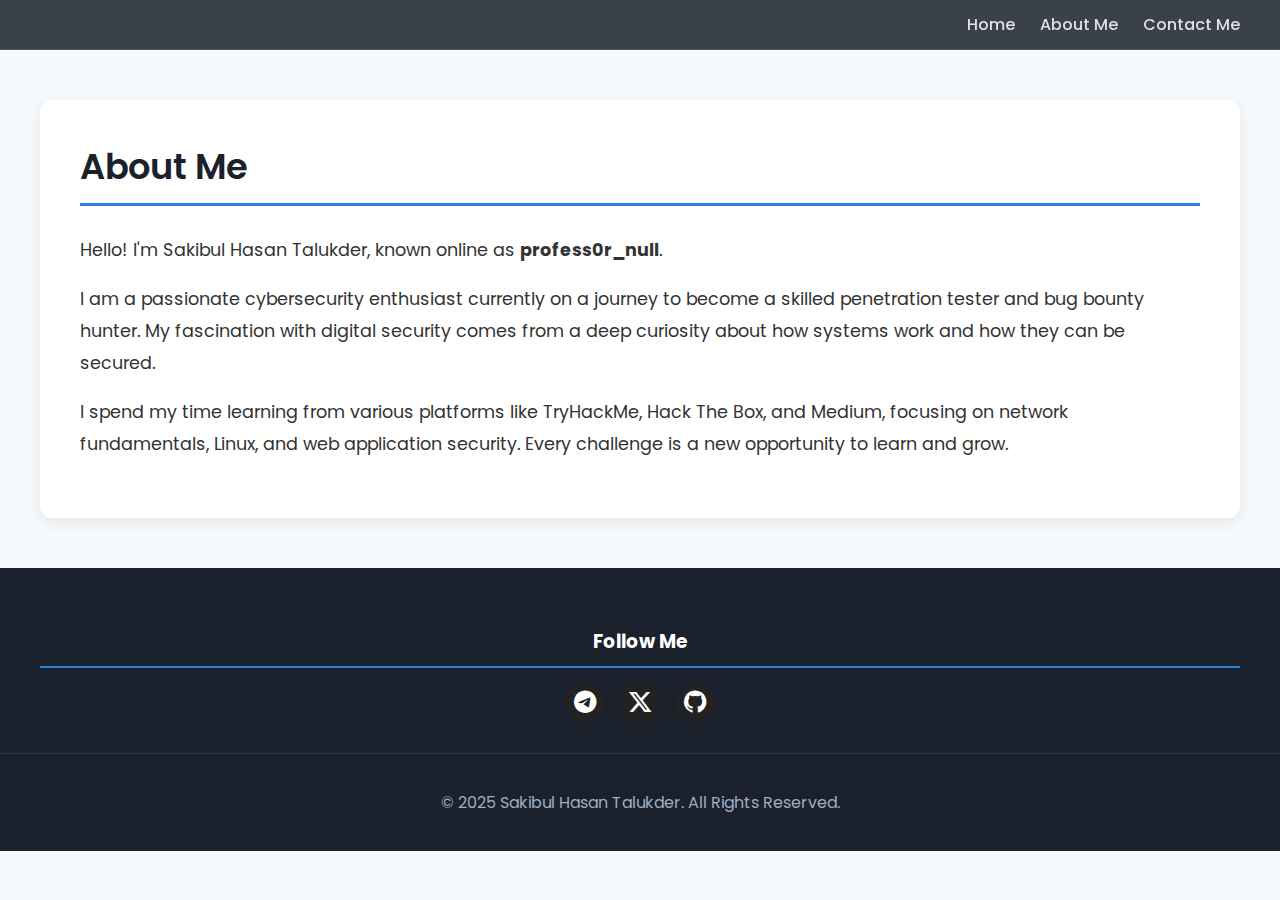
<file: about.html>
<!DOCTYPE html>
<html lang="en">
<head>
    <meta charset="UTF-8">
    <meta name="viewport" content="width=device-width, initial-scale=1.0">
    <title>About Me - Sakibul Hasan</title>
    <link rel="stylesheet" href="style.css">
    <link rel="preconnect" href="https://fonts.googleapis.com">
    <link rel="preconnect" href="https://fonts.gstatic.com" crossorigin>
    <link href="https://fonts.googleapis.com/css2?family=Poppins:wght@300;400;500;600;700&display=swap" rel="stylesheet">
    <link rel="stylesheet" href="https://cdn.jsdelivr.net/npm/bootstrap-icons@1.13.1/font/bootstrap-icons.min.css">
</head>
<body>

    <nav class="navbar">
        <div class="container nav-container">
            <a class="nav-brand" href="index.html"></a>
            <ul class="nav-menu">
                <li><a href="index.html">Home</a></li>
                <li><a href="about.html">About Me</a></li>
                <li><a href="contact.html">Contact Me</a></li>
            </ul>
        </div>
    </nav>

    <div class="container">
        <div class="page-container">
            <h2>About Me</h2>
            <p>Hello! I'm Sakibul Hasan Talukder, known online as <strong>profess0r_null</strong>.</p>
            <p>I am a passionate cybersecurity enthusiast currently on a journey to become a skilled penetration tester and bug bounty hunter. My fascination with digital security comes from a deep curiosity about how systems work and how they can be secured.</p>
            <p>I spend my time learning from various platforms like TryHackMe, Hack The Box, and Medium, focusing on network fundamentals, Linux, and web application security. Every challenge is a new opportunity to learn and grow.</p>
        </div>
    </div>

    <footer class="footer">
        <div class="container footer-container footer-single-column">
            <div class="footer-column">
                <h3>Follow Me</h3>
                <div class="social-icons">
                    <a href="https://t.me/profess0r_null" target="_blank" class="icon"><i class="bi bi-telegram"></i></a>
                    <a href="https://x.com/profess0r_null" target="_blank" class="icon"><i class="bi bi-twitter-x"></i></a>
                    <a href="https://github.com/profess0r-null" target="_blank" class="icon"><i class="bi bi-github"></i></a>
                </div>
            </div>
        </div>
        <div class="footer-bottom">
            <p>&copy; 2025 Sakibul Hasan Talukder. All Rights Reserved.</p>
        </div>
    </footer>

</body>
</html>
</file>
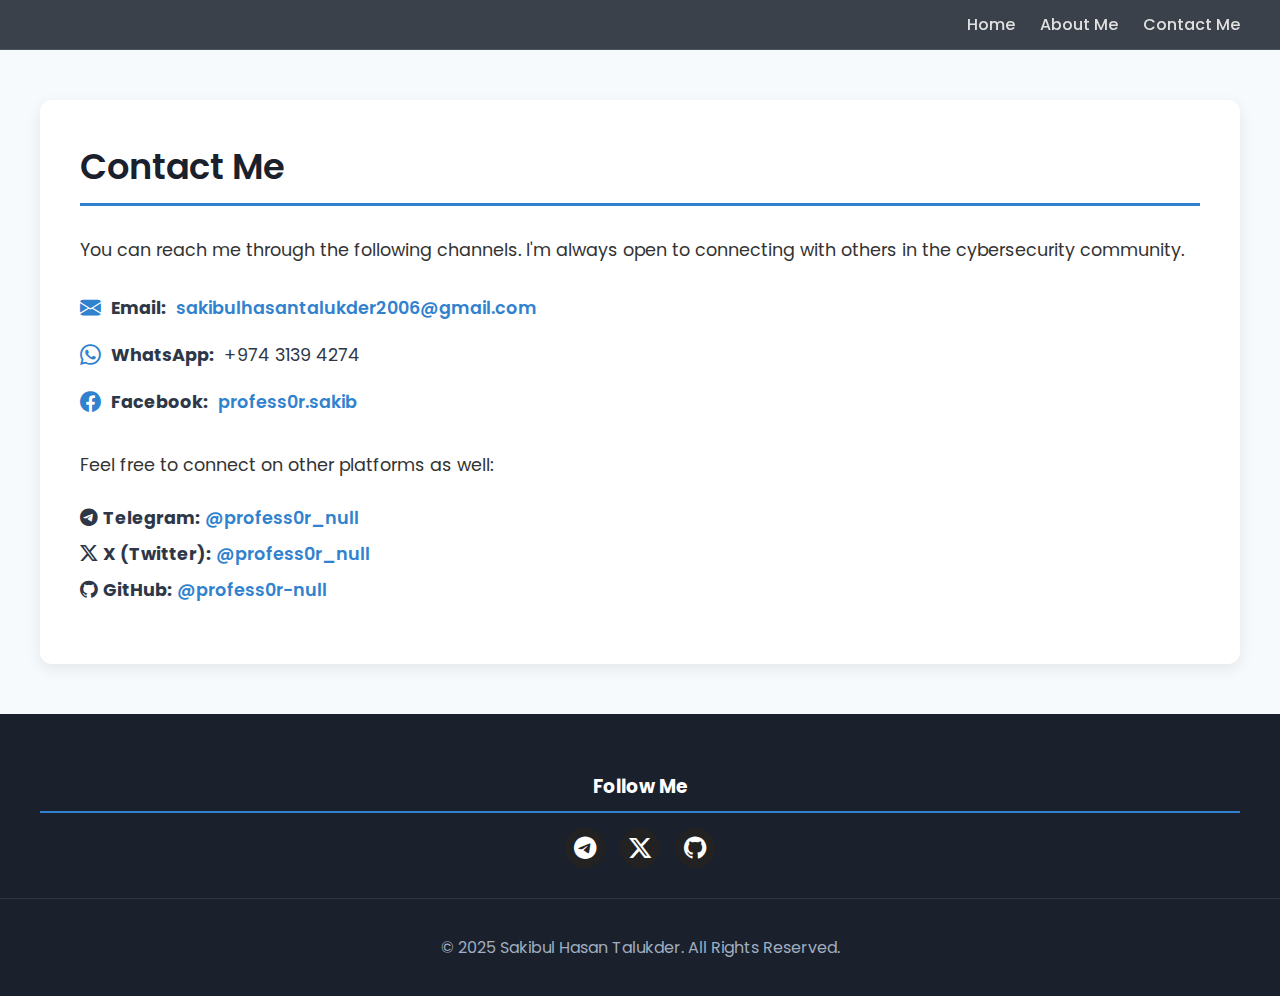
<file: contact.html>
<!DOCTYPE html>
<html lang="en">
<head>
    <meta charset="UTF-8">
    <meta name="viewport" content="width=device-width, initial-scale=1.0">
    <title>Contact Me - Sakibul Hasan</title>
    <link rel="stylesheet" href="style.css">
    <link rel="preconnect" href="https://fonts.googleapis.com">
    <link rel="preconnect" href="https://fonts.gstatic.com" crossorigin>
    <link href="https://fonts.googleapis.com/css2?family=Poppins:wght@300;400;500;600;700&display=swap" rel="stylesheet">
    <link rel="stylesheet" href="https://cdn.jsdelivr.net/npm/bootstrap-icons@1.13.1/font/bootstrap-icons.min.css">
</head>
<body>

    <nav class="navbar">
        <div class="container nav-container">
            <a class="nav-brand" href="index.html"></a>
            <ul class="nav-menu">
                <li><a href="index.html">Home</a></li>
                <li><a href="about.html">About Me</a></li>
                <li><a href="contact.html">Contact Me</a></li>
            </ul>
        </div>
    </nav>

    <div class="container">
        <div class="page-container">
            <h2>Contact Me</h2>
            <p>You can reach me through the following channels. I'm always open to connecting with others in the cybersecurity community.</p>

            <ul class="contact-details">
                <li><i class="bi bi-envelope-fill"></i> <strong>Email:</strong> <a href="mailto:sakibulhasantalukder2006@gmail.com">sakibulhasantalukder2006@gmail.com</a></li>
                <li><i class="bi bi-whatsapp"></i> <strong>WhatsApp:</strong> +974 3139 4274</li>
                <li><i class="bi bi-facebook"></i> <strong>Facebook:</strong> <a href="https://www.facebook.com/profess0r.sakib" target="_blank">profess0r.sakib</a></li>
            </ul>

            <p>Feel free to connect on other platforms as well:</p>
            <ul>
                <li><i class="bi bi-telegram"></i> <strong>Telegram:</strong> <a href="https://t.me/profess0r_null" target="_blank">@profess0r_null</a></li>
                <li><i class="bi bi-twitter-x"></i> <strong>X (Twitter):</strong> <a href="https://x.com/profess0r_null" target="_blank">@profess0r_null</a></li>
                <li><i class="bi bi-github"></i> <strong>GitHub:</strong> <a href="https://github.com/profess0r-null" target="_blank">@profess0r-null</a></li>
            </ul>
        </div>
    </div>

    <footer class="footer">
        <div class="container footer-container footer-single-column">
            <div class="footer-column">
                <h3>Follow Me</h3>
                <div class="social-icons">
                    <a href="https://t.me/profess0r_null" target="_blank" class="icon"><i class="bi bi-telegram"></i></a>
                    <a href="https://x.com/profess0r_null" target="_blank" class="icon"><i class="bi bi-twitter-x"></i></a>
                    <a href="https://github.com/profess0r-null" target="_blank" class="icon"><i class="bi bi-github"></i></a>
                </div>
            </div>
        </div>
        <div class="footer-bottom">
            <p>&copy; 2025 Sakibul Hasan Talukder. All Rights Reserved.</p>
        </div>
    </footer>

</body>
</html>
</file>
<file: style.css>
@import url('https://fonts.googleapis.com/css2?family=Poppins:wght@300;400;500;600;700&display=swap');

:root {
    --primary-dark: #1a202c;
    --secondary-dark: #2d3748;
    --primary-light: #f7fafc;
    --accent-blue: #3182ce;
    --border-light: #e2e8f0;
    --header-bg-color: #34495e;
}

body {
    font-family: 'Poppins', sans-serif;
    margin: 0;
    background-color: var(--primary-light);
    color: var(--secondary-dark);
}

.container {
    max-width: 1200px;
    margin: 0 auto;
    padding: 0 20px;
}

.navbar {
    position: sticky;
    top: 0;
    z-index: 1000;
    width: 100%;
    background-color: rgba(26, 32, 44, 0.85);
    backdrop-filter: blur(10px);
    -webkit-backdrop-filter: blur(10px);
    border-bottom: 1px solid rgba(255, 255, 255, 0.1);
    padding: 10px 0;
}

.nav-container {
    display: flex;
    justify-content: space-between;
    align-items: center;
}

.nav-brand {
    font-size: 1.5rem;
    font-weight: 700;
    color: #ffffff;
    text-decoration: none;
    transition: color 0.3s ease;
    min-height: 29px;
}
.nav-brand:hover {
    color: var(--accent-blue);
}

.nav-menu {
    list-style: none;
    margin: 0;
    padding: 0;
    display: flex;
    gap: 25px;
}

.nav-menu li a {
    color: #e0e0e0;
    text-decoration: none;
    font-weight: 500;
    padding: 8px 0;
    position: relative;
    transition: color 0.3s ease;
}

.nav-menu li a::after {
    content: '';
    position: absolute;
    bottom: 0;
    left: 0;
    width: 0;
    height: 2px;
    background-color: var(--accent-blue);
    transition: width 0.3s ease-out;
}

.nav-menu li a:hover {
    color: #ffffff;
}

.nav-menu li a:hover::after {
    width: 100%;
}

.header {
    color: #ffffff;
    text-align: center;
    position: relative;
    overflow: hidden;
    padding: 40px 0;
    border-bottom: 4px solid var(--accent-blue);
}

.header-background {
    position: absolute;
    top: 0;
    left: 0;
    width: 400%;
    height: 100%;
    display: flex;
    z-index: 1;
    animation: switchSlide 15s ease-in-out infinite;
}

.header-background .slide {
    width: 25%;
    height: 100%;
    background-size: cover;
    background-position: center;
}

@keyframes switchSlide {
    0%   { transform: translateX(0%); }
    28%  { transform: translateX(0%); }
    33%  { transform: translateX(-25%); }
    61%  { transform: translateX(-25%); }
    66%  { transform: translateX(-50%); }
    94%  { transform: translateX(-50%); }
    100% { transform: translateX(-75%); }
}

.header-overlay {
    position: absolute;
    top: 0;
    left: 0;
    width: 100%;
    height: 100%;
    background-color: rgba(0, 0, 0, 0.5);
    z-index: 2;
}

.header-content {
    position: relative;
    z-index: 3;
}

.heading-with-logo {
    display: flex;
    align-items: center;
    justify-content: center;
    gap: 20px;
    flex-wrap: wrap;
}

.header-logo {
    width: 70px;
    height: 70px;
    border-radius: 50%;
    border: 3px solid var(--accent-blue);
    background-color: rgba(255, 255, 255, 0.9);
    padding: 5px;
    box-sizing: border-box;
    flex-shrink: 0;
}

.header h1 {
    margin: 0;
    font-size: 2.8rem;
    font-weight: 700;
    background: linear-gradient(135deg, #81c7f5, #ffffff, #81c7f5);
    -webkit-background-clip: text;
    background-clip: text;
    color: transparent;
    display: block;
    padding: 5px;
}

.subtitle {
    font-size: 1.2rem;
    color: #a0aec0;
    margin-top: 5px;
    font-weight: 300;
    display: block;
}

.main-content { padding: 50px 0; }
.row { display: flex; flex-wrap: wrap; gap: 40px; }
.main-column { flex: 2; }
.sidebar-column { flex: 1; }

.main-column h2 {
    font-size: 1.8rem;
    font-weight: 600;
    color: var(--primary-dark);
    border-left: 4px solid var(--accent-blue);
    padding-left: 15px;
    margin-bottom: 20px;
}
.main-column p { line-height: 1.8; font-size: 1rem; text-align: justify; margin-bottom: 25px; }

.news-box {
    background-color: #ffffff;
    border-radius: 12px;
    box-shadow: 0 5px 15px rgba(0,0,0,0.08);
    border: 1px solid var(--border-light);
    margin-bottom: 40px;
    overflow: hidden;
}

.main-column .news-title {
    font-size: 1.6rem;
    font-weight: 600;
    color: #ffffff;
    background: linear-gradient(135deg, var(--primary-dark), #4a6a8a);
    padding: 15px 25px;
    margin: 0;
    border-bottom: 1px solid rgba(255, 255, 255, 0.1);
    border-left: none;
}

.news-list {
    list-style: none;
    margin: 0;
    padding: 10px 0;
}

.news-list li {
    padding: 12px 25px;
    border-bottom: 1px solid var(--border-light);
    transition: background-color 0.2s ease-in-out;
}

.news-list li:last-child {
    border-bottom: none;
}

.news-list li:hover {
    background-color: #f0f4f8;
}

.news-list a {
    text-decoration: none;
    color: var(--primary-dark);
    font-weight: 500;
    font-size: 0.95rem;
    transition: color 0.2s ease-in-out;
}

.news-list a:hover {
    color: var(--accent-blue);
}

.sidebar-card {
    background-color: #ffffff;
    border-radius: 12px;
    box-shadow: 0 5px 15px rgba(0,0,0,0.08);
    margin-bottom: 30px;
    overflow: hidden;
    transition: transform 0.3s ease, box-shadow 0.3s ease;
    border: 1px solid var(--border-light);
}
.sidebar-card:hover { transform: translateY(-8px); box-shadow: 0 10px 20px rgba(45,55,72,0.12); }

.card-header-info {
    background-color: var(--header-bg-color);
    color: #ffffff;
    padding: 20px 15px 65px 15px;
    text-align: center;
    border-top-left-radius: 12px;
    border-top-right-radius: 12px;
}

.person-name { font-size: 1.3rem; font-weight: 600; margin: 0; }

.alias-name {
    font-size: 1rem;
    font-style: normal;
    font-weight: 500;
    color: #cfd8dc;
    margin: 5px 0 0 0;
}

.card-content { padding: 25px; text-align: center; }

.card-content img {
    width: 120px;
    height: 120px;
    object-fit: cover;
    border-radius: 50%;
    border: 5px solid #ffffff;
    box-shadow: 0 0 10px rgba(0,0,0,0.1);
    margin: -70px auto 15px auto;
    display: block;
    background-color: var(--primary-light);
    position: relative;
    z-index: 2;
}

.person-description {
    font-size: 0.9rem;
    color: #4a5568;
    line-height: 1.6;
    margin-bottom: 20px;
    min-height: 60px;
}

.social-icons { display: flex; justify-content: center; gap: 15px; }
.social-icons .icon {
    display: inline-flex;
    align-items: center;
    justify-content: center;
    width: 45px;
    height: 45px;
    font-size: 1.4rem;
    color: #ffffff;
    border-radius: 50%;
    text-decoration: none;
    transition: transform 0.2s ease, background-color 0.2s ease;
    background-color: #222;
}
.social-icons .icon:hover { transform: scale(1.15); background-color: var(--accent-blue);}

.card-title {
    background-color: var(--secondary-dark);
    color: #ffffff;
    padding: 15px;
    margin: 0;
    font-size: 1.1rem;
    font-weight: 600;
    text-align: center;
}
.calendar-iframe { border: none; width: 100%; height: 280px; display: block; }
.music-player-content { padding: 20px; }
.music-player-content audio { outline: none; }

.section-heading {
    margin-top: 50px;
}

.resource-section {
    background-color: #ffffff;
    border-radius: 10px;
    padding: 25px;
    margin-bottom: 30px;
    box-shadow: 0 4px 10px rgba(0,0,0,0.07);
    border: 1px solid var(--border-light);
}

.resource-section h3 {
    margin-top: 0;
    font-size: 1.5rem;
    color: var(--primary-dark);
    border-bottom: 2px solid var(--accent-blue);
    padding-bottom: 8px;
    margin-bottom: 20px;
}

.resource-content {
    display: flex;
    align-items: center;
    gap: 20px;
}

.resource-logo {
    width: 60px;
    height: 60px;
    object-fit: contain;
    border-radius: 8px;
    flex-shrink: 0;
}

.resource-content p {
    margin: 0;
    font-size: 0.95rem;
    line-height: 1.7;
    color: #333;
}

.page-container {
    background-color: #ffffff;
    border-radius: 12px;
    box-shadow: 0 5px 15px rgba(0,0,0,0.08);
    padding: 40px;
    margin-top: 50px;
    margin-bottom: 50px;
}

.page-container h2 {
    font-size: 2.2rem;
    font-weight: 600;
    color: var(--primary-dark);
    border-bottom: 3px solid var(--accent-blue);
    padding-bottom: 10px;
    margin-top: 0;
}

.page-container p {
    font-size: 1.1rem;
    line-height: 1.8;
    color: #333;
}

.page-container a {
    color: var(--accent-blue);
    font-weight: 600;
    text-decoration: none;
    transition: color 0.3s ease;
}

.page-container a:hover {
    color: var(--primary-dark);
}

.page-container ul {
    list-style: none;
    padding-left: 0;
}
.page-container li {
    font-size: 1.1rem;
    padding: 5px 0;
}

.contact-details {
    list-style: none;
    padding-left: 0;
    margin-bottom: 25px;
}
.contact-details li {
    font-size: 1.1rem;
    padding: 8px 0;
    display: flex;
    align-items: center;
    gap: 10px;
}
.contact-details i {
    color: var(--accent-blue);
    font-size: 1.3rem;
}

.footer {
    background-color: var(--primary-dark);
    color: #a0aec0;
    padding: 40px 0 0 0;
    margin-top: 30px;
}
.footer-container {
    display: flex;
    flex-wrap: wrap;
    justify-content: space-between;
    gap: 20px;
    padding-bottom: 30px;
}
.footer-column {
    flex: 1;
    min-width: 250px;
}
.footer-column h3 {
    color: #ffffff;
    margin-bottom: 15px;
    border-bottom: 2px solid var(--accent-blue);
    padding-bottom: 10px;
    display: inline-block;
}
.footer-column p {
    line-height: 1.7;
}

.footer .social-icons {
    justify-content: flex-start;
}
.footer .social-icons .icon {
    width: 40px;
    height: 40px;
}
.footer-single-column {
    justify-content: center;
    text-align: center;
}
.footer-single-column .footer-column h3 {
    display: block;
}
.footer-single-column .social-icons {
    justify-content: center;
}
.footer-bottom {
    text-align: center;
    padding: 20px 0;
    border-top: 1px solid var(--secondary-dark);
}

@media (max-width: 992px) {
    .row {
        flex-direction: column;
        gap: 20px;
    }
    .main-column {
        padding-right: 0;
    }
}

@media (max-width: 768px) {
    .container { padding: 0 15px; }
    .header h1 { font-size: 2.2rem; }
    .subtitle { font-size: 1.1rem; }
    .main-column h2 { font-size: 1.5rem; }
    .person-name { font-size: 1.2rem; }
    .footer-container {
        flex-direction: column;
        text-align: center;
    }
    .footer-column h3 {
        display: block;
    }
    .footer .social-icons {
        justify-content: center;
    }
    .nav-container {
        justify-content: center; /* Center the menu on mobile */
    }
    .nav-menu {
        justify-content: center;
        width: auto; /* Allow menu to take natural width */
    }
    .page-container {
        padding: 30px 20px;
    }
    .page-container h2 {
        font-size: 1.8rem;
    }
}

@media (max-width: 480px) {
    .container { padding: 0 10px; }
    .header h1 { font-size: 1.8rem; }
    .subtitle { font-size: 1rem; }
    .main-content { padding: 30px 0; }
    .card-header-info { padding: 15px 15px 60px 15px; }
    .card-content img { width: 100px; height: 100px; margin-top: -65px; }
    .person-name { font-size: 1.1rem; }
    .social-icons .icon { width: 40px; height: 40px; font-size: 1.2rem; }
    .resource-content {
        flex-direction: column;
        align-items: flex-start;
    }
    .resource-logo {
        margin-bottom: 15px;
    }
    .heading-with-logo {
        gap: 15px;
    }
    .header-logo {
        width: 50px;
        height: 50px;
        border-width: 2px;
        padding: 3px;
    }
    .page-container {
        padding: 25px 15px;
    }
    .page-container h2 {
        font-size: 1.6rem;
    }
    .page-container p, .page-container li {
        font-size: 1rem;
    }
    .nav-menu {
        gap: 15px; /* Reduce gap between nav items on small screens */
    }
    .nav-menu li a {
        padding: 8px 0; /* Adjust padding if needed */
        font-size: 0.9rem; /* Slightly smaller font for mobile nav */
    }
}
</file>
